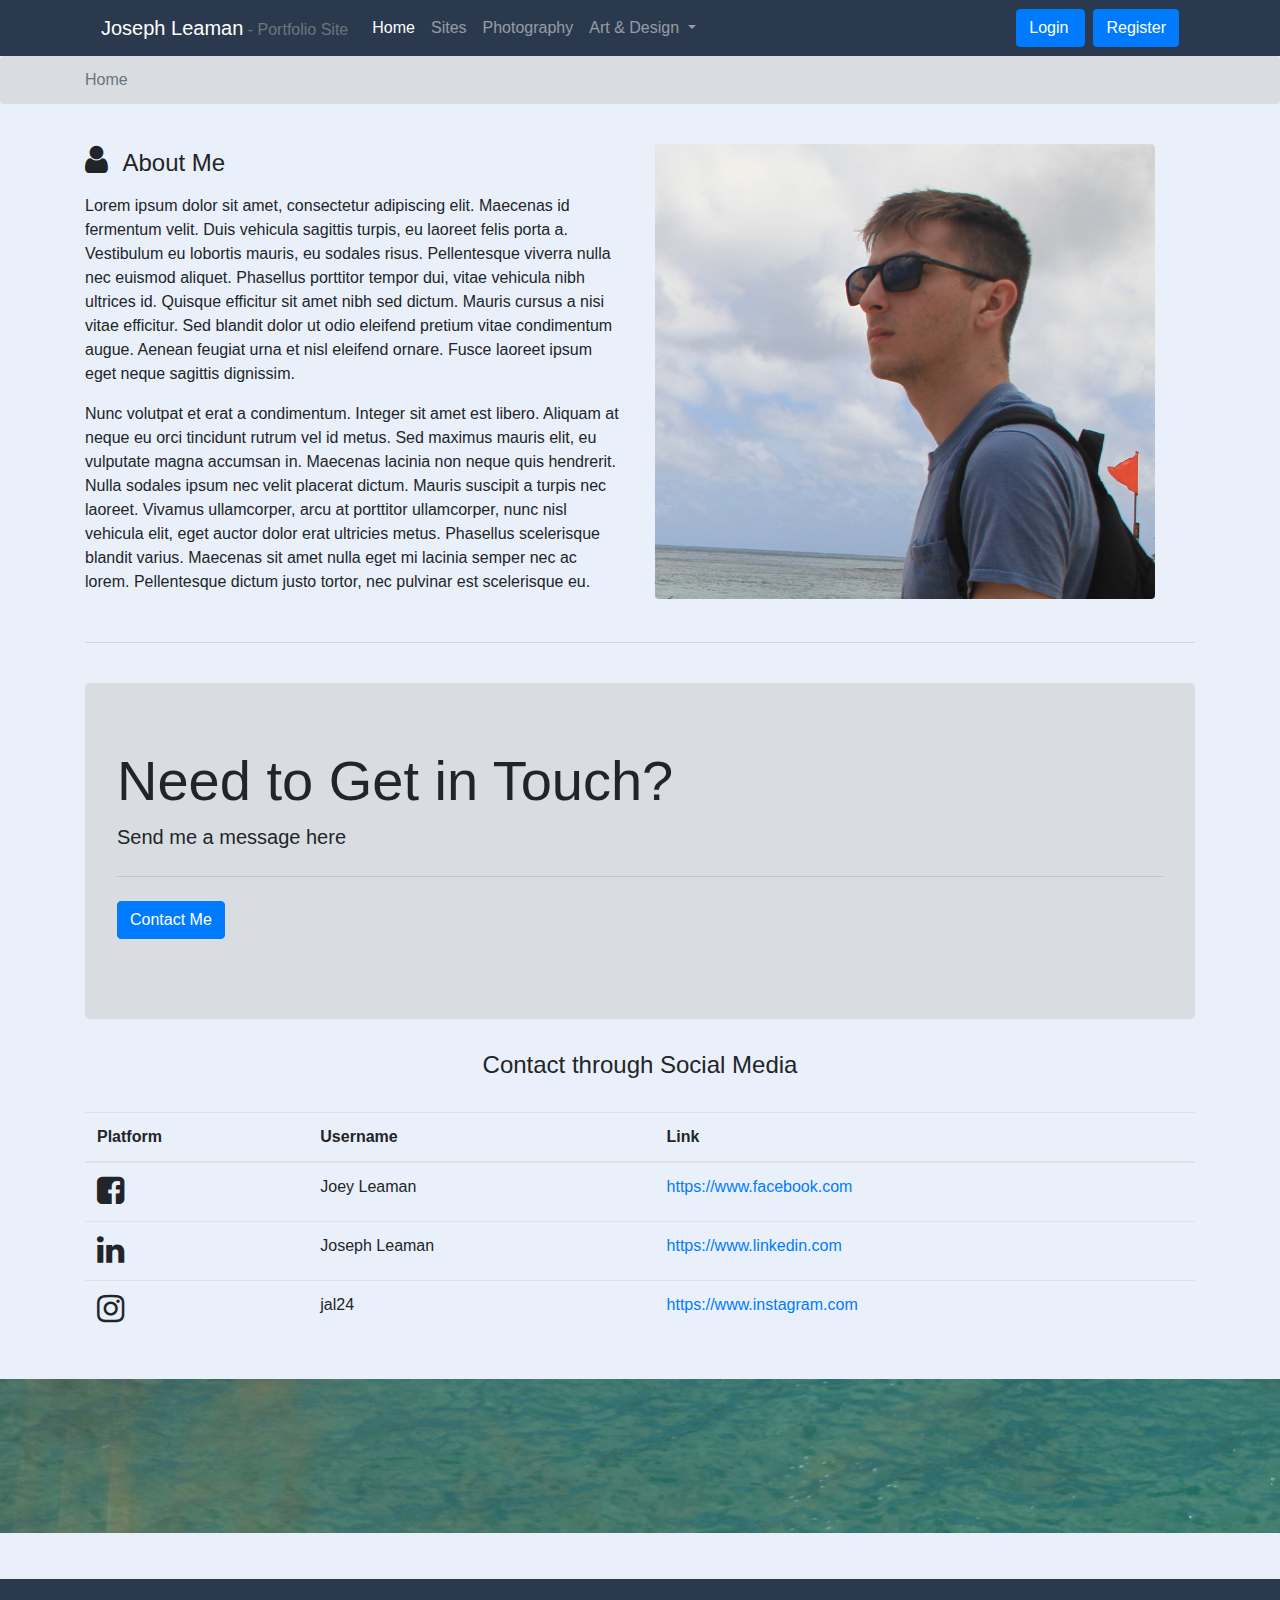
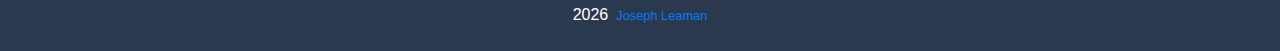
<file: index.html>
<!DOCTYPE html>
<html lang="en">
    <head>
        <title>Joseph Leaman - Portfolio Site</title>
        <meta charset="utf-8">
        <link rel="stylesheet" type="text/css" href="css/font-awesome.min.css">
        <link rel="stylesheet" type="text/css" href="css/bootstrap.css">
        <link rel="stylesheet" type="text/css" href="css/style.css">
    </head>       
    <body>
        <!-- Navbar -->
        <section id="navbar" style="background-color: #2b394f">
            <div class="container">
                <nav class="navbar navbar-expand-lg navbar-dark" style="background-color: #2b394f">
                  <a class="navbar-brand" href="#">Joseph Leaman<small class="text-muted"> - Portfolio Site</small></a>
                  <button class="navbar-toggler" type="button" data-toggle="collapse" data-target="#navbarNavDropdown" aria-controls="navbarNavDropdown" aria-expanded="false" aria-label="Toggle navigation">
                    <span class="navbar-toggler-icon"></span>
                  </button>
                  <div class="collapse navbar-collapse" id="navbarNavDropdown">
                    <ul class="navbar-nav">
                      <li class="nav-item active">
                        <a class="nav-link" href="#">Home <span class="sr-only">(current)</span></a>
                      </li>
                      <li class="nav-item">
                        <a class="nav-link" href="sites.html">Sites</a>
                      </li>
                      <li class="nav-item">
                        <a class="nav-link" href="photography.html">Photography</a>
                      </li>
                      <li class="nav-item dropdown">
                        <a class="nav-link dropdown-toggle" href="#" id="navbarDropdownMenuLink" data-toggle="dropdown" aria-haspopup="true" aria-expanded="false">
                          Art & Design
                        </a>
                        <div class="dropdown-menu" aria-labelledby="navbarDropdownMenuLink">
                          <a class="dropdown-item" href="2d.html">2D Design</a>
                          <a class="dropdown-item" href="color.html">Color Theory</a>
                        </div>
                      </li>
                    </ul>
                    <ul class="nav ml-auto"> 
                      <li class="nav-item pr-2">
                        <!-- Login/Register -->
                        <button type="button" class="btn btn-primary pr-3" data-toggle="modal" data-target="#loginModal">
                          Login
                        </button>
                          <!-- Login Modal -->
                        <div class="modal fade" id="loginModal" tabindex="-1" role="dialog" aria-labelledby="exampleModalLongTitle" aria-hidden="true">
                          <div class="modal-dialog" role="document">
                            <div class="modal-content">
                              <div class="modal-header">
                                <h5 class="modal-title" id="exampleModalLongTitle">Login</h5>
                                <button type="button" class="close" data-dismiss="modal" aria-label="Close">
                                  <span aria-hidden="true">&times;</span>
                                </button>
                              </div>
                              <div class="modal-body">
                                <form>
                                  <div class="form-group">
                                    <label for="exampleInputEmail1">Email address</label>
                                    <input type="email" class="form-control" id="email" aria-describedby="emailHelp" placeholder="Enter email">
                                    <small id="emailHelp" class="form-text text-muted">We'll never share your email with anyone else.</small>
                                  </div>
                                  <div class="form-group">
                                    <label for="exampleInputPassword1">Password</label>
                                    <input type="password" class="form-control" id="password" placeholder="Password">
                                  </div>
                                  <button type="submit" class="btn btn-primary">Submit</button>
                                </form>
                              </div>
                              <div class="modal-footer">
                                <button type="button" class="btn btn-secondary" data-dismiss="modal">Close</button>
                              </div>
                            </div>
                          </div>
                        </div>
                      </li>
                      <li class="nav-item">
                        <button type="button" class="btn btn-primary float-right" data-toggle="modal" data-target="#registerModal">
                        Register
                        </button>
                          <!-- Register Modal -->
                        <div class="modal fade" id="registerModal" tabindex="-1" role="dialog" aria-labelledby="exampleModalLongTitle" aria-hidden="true">
                          <div class="modal-dialog" role="document">
                            <div class="modal-content">
                              <div class="modal-header">
                                <h5 class="modal-title" id="exampleModalLongTitle">Register</h5>
                                <button type="button" class="close" data-dismiss="modal" aria-label="Close">
                                  <span aria-hidden="true">&times;</span>
                                </button>
                              </div>
                              <div class="modal-body">
                                <form>
                                  <div class="form-group">
                                    <label for="email">Email address</label>
                                    <input type="email" class="form-control" id="email" aria-describedby="emailHelp" placeholder="Enter email">
                                    <small id="emailHelp" class="form-text text-muted">We'll never share your email with anyone else.</small>
                                  </div>
                                  <div class="form-group">
                                    <label for="password">Password</label>
                                    <input type="password" class="form-control" id="password" placeholder="Password">
                                  </div>
                                  <div class="form-group">
                                    <label for="passwordConfirm">Confirm Password</label>
                                    <input type="password" class="form-control" id="passwordConfirm" placeholder="Confirm Password">
                                  </div>
                                  <button type="submit" class="btn btn-primary">Submit</button>
                                </form>
                              </div>
                              <div class="modal-footer">
                                <button type="button" class="btn btn-secondary" data-dismiss="modal">Close</button>
                              </div>
                            </div>
                          </div>
                        </div>
                      </li>
                    </ul>
                  </div>
                </nav>
            </div>
        </section>
        <!-- Content -->
            <nav aria-label="breadcrumb">
                <ol class="breadcrumb">
                    <div class="container">
                    <li class="breadcrumb-item active" aria-current="page">Home</li>
                    </div>
                </ol>
            </nav>
        <section>
            <div class="container">
                <div class="row pt-4 pb-3">
                    <div class="col-md-6">
                        <i id="about-icon" class="fa fa-user fa-2x"></i>
                        <h4 id="about" class="pb-2">About Me</h4>
                        <p>Lorem ipsum dolor sit amet, consectetur adipiscing elit. Maecenas id fermentum velit. Duis vehicula sagittis turpis, eu laoreet felis porta a. Vestibulum eu lobortis mauris, eu sodales risus. Pellentesque viverra nulla nec euismod aliquet. Phasellus porttitor tempor dui, vitae vehicula nibh ultrices id. Quisque efficitur sit amet nibh sed dictum. Mauris cursus a nisi vitae efficitur. Sed blandit dolor ut odio eleifend pretium vitae condimentum augue. Aenean feugiat urna et nisl eleifend ornare. Fusce laoreet ipsum eget neque sagittis dignissim.</p>
                        <p>
                        Nunc volutpat et erat a condimentum. Integer sit amet est libero. Aliquam at neque eu orci tincidunt rutrum vel id metus. Sed maximus mauris elit, eu vulputate magna accumsan in. Maecenas lacinia non neque quis hendrerit. Nulla sodales ipsum nec velit placerat dictum. Mauris suscipit a turpis nec laoreet. Vivamus ullamcorper, arcu at porttitor ullamcorper, nunc nisl vehicula elit, eget auctor dolor erat ultricies metus. Phasellus scelerisque blandit varius. Maecenas sit amet nulla eget mi lacinia semper nec ac lorem. Pellentesque dictum justo tortor, nec pulvinar est scelerisque eu.
                        </p>
                    </div>
                    <div class="col-md-6">
                        <img id="me" src="img/me.JPG" alt="Picture of Myself" class="rounded">
                    </div>
                </div>
                <hr>
            </div>
        </section>
        
        <!-- Contact Section-->
        <section id="contact">
            <div class="container">
                <div class="row pt-4">
                    <div class="col-lg-12">
                        <div class="jumbotron">
                          <h1 class="display-4">Need to Get in Touch?</h1>
                          <p class="lead">Send me a message here</p>
                          <hr class="my-4">
                          <p>
                              <button class="btn btn-primary" type="button" data-toggle="collapse" data-target="#collapseExample" aria-expanded="false" aria-controls="collapseExample">
                                Contact Me
                              </button>
                            </p>
                            <div class="collapse" id="collapseExample">
                              <div class="card card-body">
                                <form>
                                    <div class="row">
                                        <div class="col-12">
                                            <input id="form-subject" class="form-control form-control-sm" type="text" placeholder="Subject"> 
                                        </div>
                                        <div class="col-12 pt-2">
                                            <textarea class="form-control pt-2" rows="3" placeholder="Message"></textarea>
                                        </div>
                                        <div class="col-12 pt-2">
                                            <button type="submit" class="btn btn-primary">Send Message</button>
                                        </div>
                                    </div>
                                </form>
                              </div>
                            </div>
                        </div>
                    </div>
                </div>
                <h4 class="text-center pb-4">Contact through Social Media</h4>
                <div class="row">
                    <div class="col-lg-12">
                        <table class="table">
                          <thead>
                            <tr>
                              <th scope="col">Platform</th>
                              <th scope="col">Username</th>
                              <th scope="col">Link</th>
                            </tr>
                          </thead>
                          <tbody>
                            <tr>
                              <th scope="row"><i class="fa fa-facebook-square fa-2x"></i></th>
                              <td>Joey Leaman</td>
                                <td><a href="https://www.facebook.com/">https://www.facebook.com</a></td>
                            </tr>
                            <tr>
                              <th scope="row"><i class="fa fa-linkedin fa-2x"></i></th>
                              <td>Joseph Leaman</td>
                              <td><a href="https://www.linkedin.com/">https://www.linkedin.com</a></td>
                            </tr>
                            <tr>
                              <th scope="row"><i class="fa fa-instagram fa-2x"></i></th>
                              <td>jal24</td>
                              <td><a href="https://www.instagram.com/">https://www.instagram.com</a></td>
                            </tr>
                          </tbody>
                        </table>
                    </div>
                </div>
            </div>
        </section>
        <div class="shadow"></div>
        <!-- Banner -->
        <section>
            <div class="container-fluid">
                <div class="row pt-4">
                    <div class="col-lg-12" id="ocean-banner">
                    
                    </div>
                </div>
            </div>
        </section>
        <!-- Begin Footer -->
        <footer id="footer">
            <div class="container pt-4 pb-2">
                <div class="row">
                    <div class="col text-center">
                        <p><span id="year"></span> <small class="text-muted">&nbsp;<a href="mailto:jal24@pct.edu" alt="my email">Joseph Leaman</a></small></p>
                    </div>
                </div>
            </div>
        </footer>
    <!-- Scripts -->
    <script src="js/jquery.min.js"></script>
    <script src="js/popper.min.js"></script>
    <script src="js/bootstrap.min.js"></script>
    <script>
        //Get current year for copyright
        $('#year').text(new Date().getFullYear());
        

    </script>
    </body>

</html>
</file>
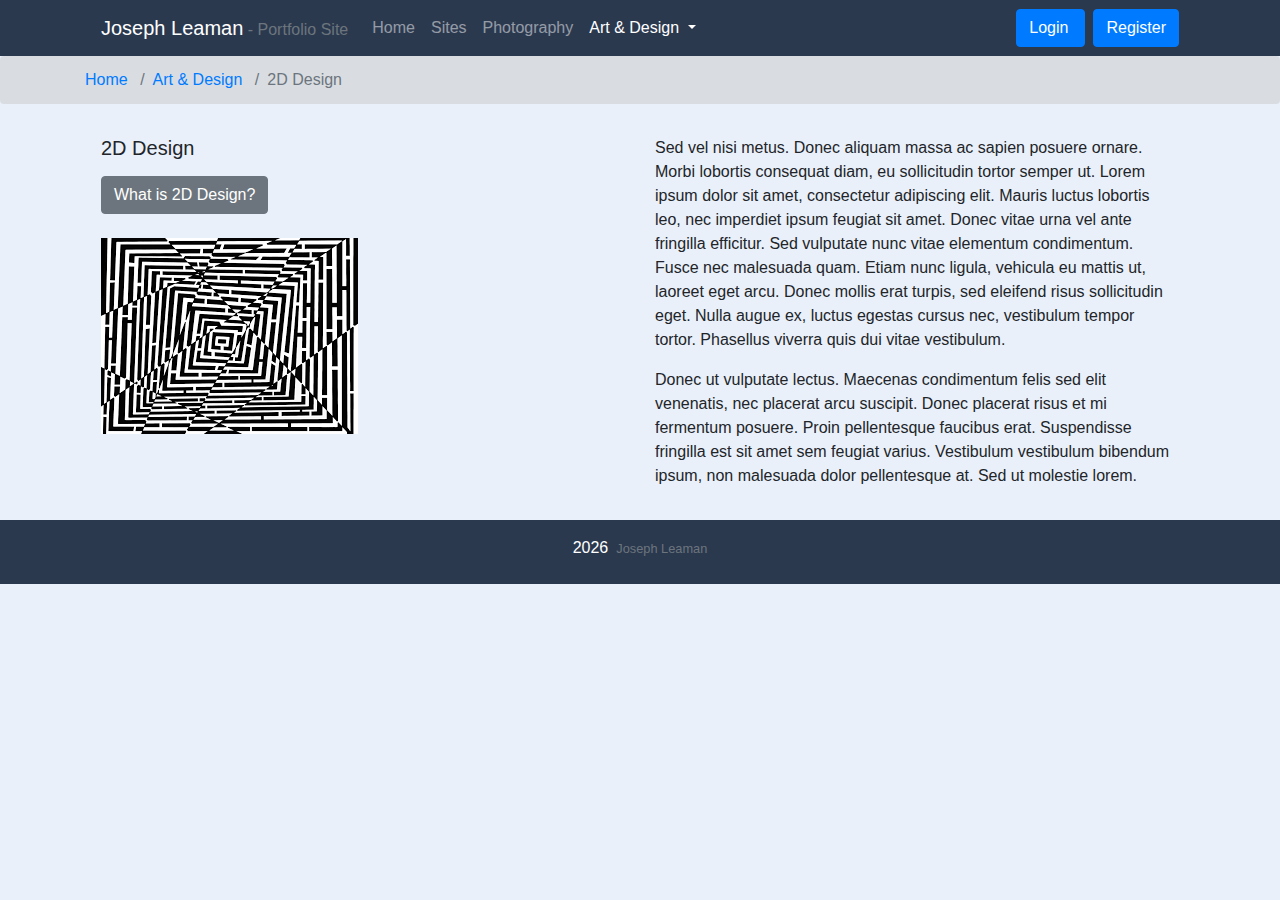
<file: 2d.html>
<!DOCTYPE html>
<html lang="en">
    <head>
        <title>Joseph Leaman - Portfolio Site</title>
        <meta charset="utf-8">
        <link rel="stylesheet" type="text/css" href="css/font-awesome.min.css">
        <link rel="stylesheet" type="text/css" href="css/bootstrap.css">
        <link rel="stylesheet" type="text/css" href="css/style.css">
    </head>       
    <body>
        <!-- Navbar -->
        <section id="navbar" style="background-color: #2b394f">
            <div class="container">
                <nav class="navbar navbar-expand-lg navbar-dark" style="background-color: #2b394f">
                  <a class="navbar-brand" href="index.html">Joseph Leaman<small class="text-muted"> - Portfolio Site</small></a>
                  <button class="navbar-toggler" type="button" data-toggle="collapse" data-target="#navbarNavDropdown" aria-controls="navbarNavDropdown" aria-expanded="false" aria-label="Toggle navigation">
                    <span class="navbar-toggler-icon"></span>
                  </button>
                  <div class="collapse navbar-collapse" id="navbarNavDropdown">
                    <ul class="navbar-nav">
                      <li class="nav-item">
                        <a class="nav-link" href="index.html">Home</a>
                      </li>
                      <li class="nav-item">
                        <a class="nav-link" href="sites.html">Sites</a>
                      </li>
                      <li class="nav-item">
                        <a class="nav-link" href="photography.html">Photography</a>
                      </li>
                      <li class="nav-item dropdown">
                        <a class="nav-link dropdown-toggle active" href="#" id="navbarDropdownMenuLink" data-toggle="dropdown" aria-haspopup="true" aria-expanded="false">
                          Art & Design
                        </a>
                        <div class="dropdown-menu" aria-labelledby="navbarDropdownMenuLink">
                          <a class="dropdown-item active" href="2d.html">2D Design  <span class="sr-only">(current)</span></a>
                          <a class="dropdown-item" href="color.html">Color Theory</a>
                        </div>
                      </li>
                    </ul>
                    <ul class="nav ml-auto"> 
                      <li class="nav-item pr-2">
                        <!-- Login/Register -->
                        <button type="button" class="btn btn-primary pr-3" data-toggle="modal" data-target="#loginModal">
                          Login
                        </button>
                          <!-- Login Modal -->
                        <div class="modal fade" id="loginModal" tabindex="-1" role="dialog" aria-labelledby="exampleModalLongTitle" aria-hidden="true">
                          <div class="modal-dialog" role="document">
                            <div class="modal-content">
                              <div class="modal-header">
                                <h5 class="modal-title" id="exampleModalLongTitle">Login</h5>
                                <button type="button" class="close" data-dismiss="modal" aria-label="Close">
                                  <span aria-hidden="true">&times;</span>
                                </button>
                              </div>
                              <div class="modal-body">
                                <form>
                                  <div class="form-group">
                                    <label for="exampleInputEmail1">Email address</label>
                                    <input type="email" class="form-control" id="email" aria-describedby="emailHelp" placeholder="Enter email">
                                    <small id="emailHelp" class="form-text text-muted">We'll never share your email with anyone else.</small>
                                  </div>
                                  <div class="form-group">
                                    <label for="exampleInputPassword1">Password</label>
                                    <input type="password" class="form-control" id="password" placeholder="Password">
                                  </div>
                                  <button type="submit" class="btn btn-primary">Submit</button>
                                </form>
                              </div>
                              <div class="modal-footer">
                                <button type="button" class="btn btn-secondary" data-dismiss="modal">Close</button>
                              </div>
                            </div>
                          </div>
                        </div>
                      </li>
                      <li class="nav-item">
                        <button type="button" class="btn btn-primary float-right" data-toggle="modal" data-target="#registerModal">
                        Register
                        </button>
                          <!-- Register Modal -->
                        <div class="modal fade" id="registerModal" tabindex="-1" role="dialog" aria-labelledby="exampleModalLongTitle" aria-hidden="true">
                          <div class="modal-dialog" role="document">
                            <div class="modal-content">
                              <div class="modal-header">
                                <h5 class="modal-title" id="exampleModalLongTitle">Register</h5>
                                <button type="button" class="close" data-dismiss="modal" aria-label="Close">
                                  <span aria-hidden="true">&times;</span>
                                </button>
                              </div>
                              <div class="modal-body">
                                <form>
                                  <div class="form-group">
                                    <label for="email">Email address</label>
                                    <input type="email" class="form-control" id="email" aria-describedby="emailHelp" placeholder="Enter email">
                                    <small id="emailHelp" class="form-text text-muted">We'll never share your email with anyone else.</small>
                                  </div>
                                  <div class="form-group">
                                    <label for="password">Password</label>
                                    <input type="password" class="form-control" id="password" placeholder="Password">
                                  </div>
                                  <div class="form-group">
                                    <label for="passwordConfirm">Confirm Password</label>
                                    <input type="password" class="form-control" id="passwordConfirm" placeholder="Confirm Password">
                                  </div>
                                  <button type="submit" class="btn btn-primary">Submit</button>
                                </form>
                              </div>
                              <div class="modal-footer">
                                <button type="button" class="btn btn-secondary" data-dismiss="modal">Close</button>
                              </div>
                            </div>
                          </div>
                        </div>
                      </li>
                    </ul>
                  </div>
                </nav>
            </div>
        </section>
        <!-- Content -->
        <nav aria-label="breadcrumb">
          <ol class="breadcrumb">
              <div class="container">
                <li class="breadcrumb-item"><a href="index.html">Home</a></li>
                <li class="breadcrumb-item"><a href="#">Art & Design</a></li>
                <li class="breadcrumb-item active" aria-current="page">2D Design</li>
              </div>
          </ol>
        </nav>
        <section>
            <div class="container">
                <div class="row p-3">
                    <div class="col-md-6">
                        <h5>2D Design</h5>
                        <p></p>
                        <button type="button" class="btn btn-secondary" data-container="body" data-toggle="popover" data-placement="bottom" data-content="Vivamus
                        sagittis lacus vel augue laoreet rutrum faucibus.">
                          What is 2D Design?
                        </button>
                        <img class="img-fluid d-block pt-4" src="img/2d.png" alt="2d design">
                    </div>
                    <div class="col-md-6">
                        <p>
                            Sed vel nisi metus. Donec aliquam massa ac sapien posuere ornare. Morbi lobortis consequat diam, eu sollicitudin tortor semper ut. Lorem ipsum dolor sit amet, consectetur adipiscing elit. Mauris luctus lobortis leo, nec imperdiet ipsum feugiat sit amet. Donec vitae urna vel ante fringilla efficitur. Sed vulputate nunc vitae elementum condimentum. Fusce nec malesuada quam. Etiam nunc ligula, vehicula eu mattis ut, laoreet eget arcu. Donec mollis erat turpis, sed eleifend risus sollicitudin eget. Nulla augue ex, luctus egestas cursus nec, vestibulum tempor tortor. Phasellus viverra quis dui vitae vestibulum.
                        </p>
                        <p>
                            Donec ut vulputate lectus. Maecenas condimentum felis sed elit venenatis, nec placerat arcu suscipit. Donec placerat risus et mi fermentum posuere. Proin pellentesque faucibus erat. Suspendisse fringilla est sit amet sem feugiat varius. Vestibulum vestibulum bibendum ipsum, non malesuada dolor pellentesque at. Sed ut molestie lorem.
                        </p>
                    </div>
                </div>
            </div>
        </section>
        
        <!-- Begin Footer -->
        <footer id="footer">
        <div class="container pt-3 pb-2">
            <div class="row">
                <div class="col text-center">
                    <p><span id="year"></span> <small class="text-muted">&nbsp;Joseph Leaman</small></p>
                </div>
            </div>
        </div>
        </footer>
    <!-- Scripts -->
    <script src="js/jquery.min.js"></script>
    <script src="js/popper.min.js"></script>
    <script src="js/bootstrap.min.js"></script>
    <script>
        //Get current year for copyright
        $('#year').text(new Date().getFullYear());
    
    </script>
    </body>

</html>
</file>
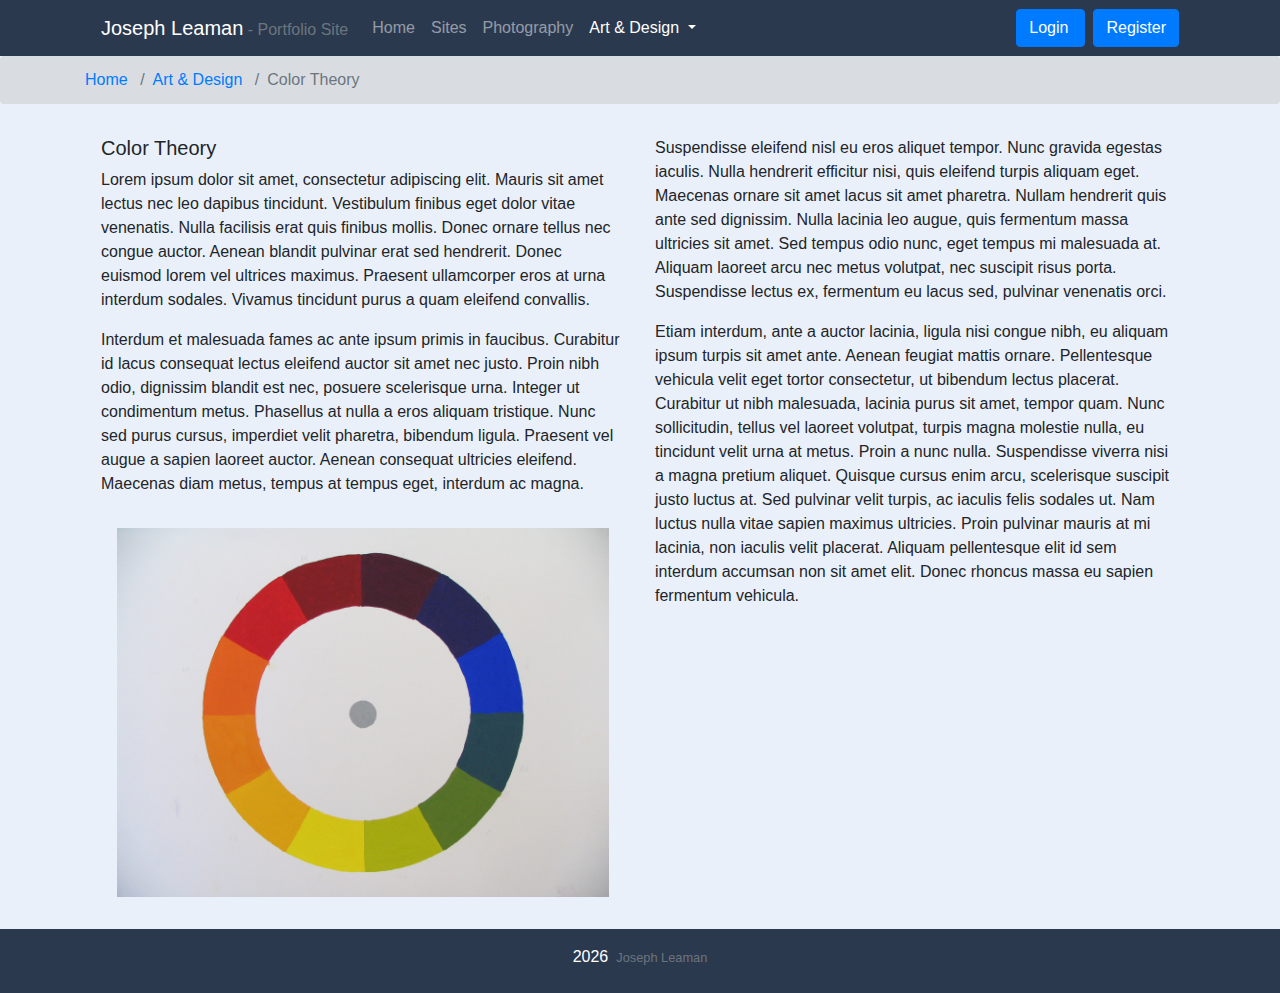
<file: color.html>
<!DOCTYPE html>
<html lang="en">
    <head>
        <title>Joseph Leaman - Portfolio Site</title>
        <meta charset="utf-8">
        <link rel="stylesheet" type="text/css" href="css/font-awesome.min.css">
        <link rel="stylesheet" type="text/css" href="css/bootstrap.css">
        <link rel="stylesheet" type="text/css" href="css/style.css">
    </head>       
    <body>
        <!-- Navbar -->
        <section id="navbar" style="background-color: #2b394f">
            <div class="container">
                <nav class="navbar navbar-expand-lg navbar-dark" style="background-color: #2b394f">
                  <a class="navbar-brand" href="index.html">Joseph Leaman<small class="text-muted"> - Portfolio Site</small></a>
                  <button class="navbar-toggler" type="button" data-toggle="collapse" data-target="#navbarNavDropdown" aria-controls="navbarNavDropdown" aria-expanded="false" aria-label="Toggle navigation">
                    <span class="navbar-toggler-icon"></span>
                  </button>
                  <div class="collapse navbar-collapse" id="navbarNavDropdown">
                    <ul class="navbar-nav">
                      <li class="nav-item">
                        <a class="nav-link" href="index.html">Home</a>
                      </li>
                      <li class="nav-item">
                        <a class="nav-link" href="sites.html">Sites</a>
                      </li>
                      <li class="nav-item">
                        <a class="nav-link" href="photography.html">Photography</a>
                      </li>
                      <li class="nav-item dropdown">
                        <a class="nav-link dropdown-toggle active" href="#" id="navbarDropdownMenuLink" data-toggle="dropdown" aria-haspopup="true" aria-expanded="false">
                          Art & Design
                        </a>
                        <div class="dropdown-menu" aria-labelledby="navbarDropdownMenuLink">
                          <a class="dropdown-item" href="2d.html">2D Design</a>
                          <a class="dropdown-item active" href="#">Color Theory  <span class="sr-only">(current)</span></a>
                        </div> 
                      </li>
                    </ul>
                    <ul class="nav ml-auto"> 
                      <li class="nav-item pr-2">
                        <!-- Login/Register -->
                        <button type="button" class="btn btn-primary pr-3" data-toggle="modal" data-target="#loginModal">
                          Login
                        </button>
                          <!-- Login Modal -->
                        <div class="modal fade" id="loginModal" tabindex="-1" role="dialog" aria-labelledby="exampleModalLongTitle" aria-hidden="true">
                          <div class="modal-dialog" role="document">
                            <div class="modal-content">
                              <div class="modal-header">
                                <h5 class="modal-title" id="exampleModalLongTitle">Login</h5>
                                <button type="button" class="close" data-dismiss="modal" aria-label="Close">
                                  <span aria-hidden="true">&times;</span>
                                </button>
                              </div>
                              <div class="modal-body">
                                <form>
                                  <div class="form-group">
                                    <label for="exampleInputEmail1">Email address</label>
                                    <input type="email" class="form-control" id="email" aria-describedby="emailHelp" placeholder="Enter email">
                                    <small id="emailHelp" class="form-text text-muted">We'll never share your email with anyone else.</small>
                                  </div>
                                  <div class="form-group">
                                    <label for="exampleInputPassword1">Password</label>
                                    <input type="password" class="form-control" id="password" placeholder="Password">
                                  </div>
                                  <button type="submit" class="btn btn-primary">Submit</button>
                                </form>
                              </div>
                              <div class="modal-footer">
                                <button type="button" class="btn btn-secondary" data-dismiss="modal">Close</button>
                              </div>
                            </div>
                          </div>
                        </div>
                      </li>
                      <li class="nav-item">
                        <button type="button" class="btn btn-primary float-right" data-toggle="modal" data-target="#registerModal">
                        Register
                        </button>
                          <!-- Register Modal -->
                        <div class="modal fade" id="registerModal" tabindex="-1" role="dialog" aria-labelledby="exampleModalLongTitle" aria-hidden="true">
                          <div class="modal-dialog" role="document">
                            <div class="modal-content">
                              <div class="modal-header">
                                <h5 class="modal-title" id="exampleModalLongTitle">Register</h5>
                                <button type="button" class="close" data-dismiss="modal" aria-label="Close">
                                  <span aria-hidden="true">&times;</span>
                                </button>
                              </div>
                              <div class="modal-body">
                                <form>
                                  <div class="form-group">
                                    <label for="email">Email address</label>
                                    <input type="email" class="form-control" id="email" aria-describedby="emailHelp" placeholder="Enter email">
                                    <small id="emailHelp" class="form-text text-muted">We'll never share your email with anyone else.</small>
                                  </div>
                                  <div class="form-group">
                                    <label for="password">Password</label>
                                    <input type="password" class="form-control" id="password" placeholder="Password">
                                  </div>
                                  <div class="form-group">
                                    <label for="passwordConfirm">Confirm Password</label>
                                    <input type="password" class="form-control" id="passwordConfirm" placeholder="Confirm Password">
                                  </div>
                                  <button type="submit" class="btn btn-primary">Submit</button>
                                </form>
                              </div>
                              <div class="modal-footer">
                                <button type="button" class="btn btn-secondary" data-dismiss="modal">Close</button>
                              </div>
                            </div>
                          </div>
                        </div>
                      </li>
                    </ul>
                  </div>
                </nav>
            </div>
        </section>
        <!-- Content -->
        <nav aria-label="breadcrumb">
          <ol class="breadcrumb">
              <div class="container">
                <li class="breadcrumb-item"><a href="index.html">Home</a></li>
                <li class="breadcrumb-item"><a href="#">Art & Design</a></li>
                <li class="breadcrumb-item active" aria-current="page">Color Theory</li>
              </div>
          </ol>
        </nav>
        <section>
            <div class="container">
                <div class="row p-3">
                    <div class="col-md-6">
                        <h5>Color Theory</h5>
                        <p>Lorem ipsum dolor sit amet, consectetur adipiscing elit. Mauris sit amet lectus nec leo dapibus tincidunt. Vestibulum finibus eget dolor vitae venenatis. Nulla facilisis erat quis finibus mollis. Donec ornare tellus nec congue auctor. Aenean blandit pulvinar erat sed hendrerit. Donec euismod lorem vel ultrices maximus. Praesent ullamcorper eros at urna interdum sodales. Vivamus tincidunt purus a quam eleifend convallis.</p>
                        <p>
                        Interdum et malesuada fames ac ante ipsum primis in faucibus. Curabitur id lacus consequat lectus eleifend auctor sit amet nec justo. Proin nibh odio, dignissim blandit est nec, posuere scelerisque urna. Integer ut condimentum metus. Phasellus at nulla a eros aliquam tristique. Nunc sed purus cursus, imperdiet velit pharetra, bibendum ligula. Praesent vel augue a sapien laoreet auctor. Aenean consequat ultricies eleifend. Maecenas diam metus, tempus at tempus eget, interdum ac magna.</p>
                        <img class="img-fluid p-3" src="img/color.jpg" alt="color wheel">
                    </div>
                    <div class="col-md-6">
                        <p>
                            Suspendisse eleifend nisl eu eros aliquet tempor. Nunc gravida egestas iaculis. Nulla hendrerit efficitur nisi, quis eleifend turpis aliquam eget. Maecenas ornare sit amet lacus sit amet pharetra. Nullam hendrerit quis ante sed dignissim. Nulla lacinia leo augue, quis fermentum massa ultricies sit amet. Sed tempus odio nunc, eget tempus mi malesuada at. Aliquam laoreet arcu nec metus volutpat, nec suscipit risus porta. Suspendisse lectus ex, fermentum eu lacus sed, pulvinar venenatis orci.
                        </p>
                        <p>
                            Etiam interdum, ante a auctor lacinia, ligula nisi congue nibh, eu aliquam ipsum turpis sit amet ante. Aenean feugiat mattis ornare. Pellentesque vehicula velit eget tortor consectetur, ut bibendum lectus placerat. Curabitur ut nibh malesuada, lacinia purus sit amet, tempor quam. Nunc sollicitudin, tellus vel laoreet volutpat, turpis magna molestie nulla, eu tincidunt velit urna at metus. Proin a nunc nulla. Suspendisse viverra nisi a magna pretium aliquet. Quisque cursus enim arcu, scelerisque suscipit justo luctus at. Sed pulvinar velit turpis, ac iaculis felis sodales ut. Nam luctus nulla vitae sapien maximus ultricies. Proin pulvinar mauris at mi lacinia, non iaculis velit placerat. Aliquam pellentesque elit id sem interdum accumsan non sit amet elit. Donec rhoncus massa eu sapien fermentum vehicula.
                        </p>
                    </div>
                </div>
            </div>
        </section>
        
        <!-- Begin Footer -->
        <footer id="footer">
        <div class="container pt-3 pb-2">
            <div class="row">
                <div class="col text-center">
                    <p><span id="year"></span> <small class="text-muted">&nbsp;Joseph Leaman</small></p>
                </div>
            </div>
        </div>
        </footer>
    <!-- Scripts -->
    <script src="js/jquery.min.js"></script>
    <script src="js/popper.min.js"></script>
    <script src="js/bootstrap.min.js"></script>
    <script>
        //Get current year for copyright
        $('#year').text(new Date().getFullYear());
    
    </script>
    </body>

</html>
</file>
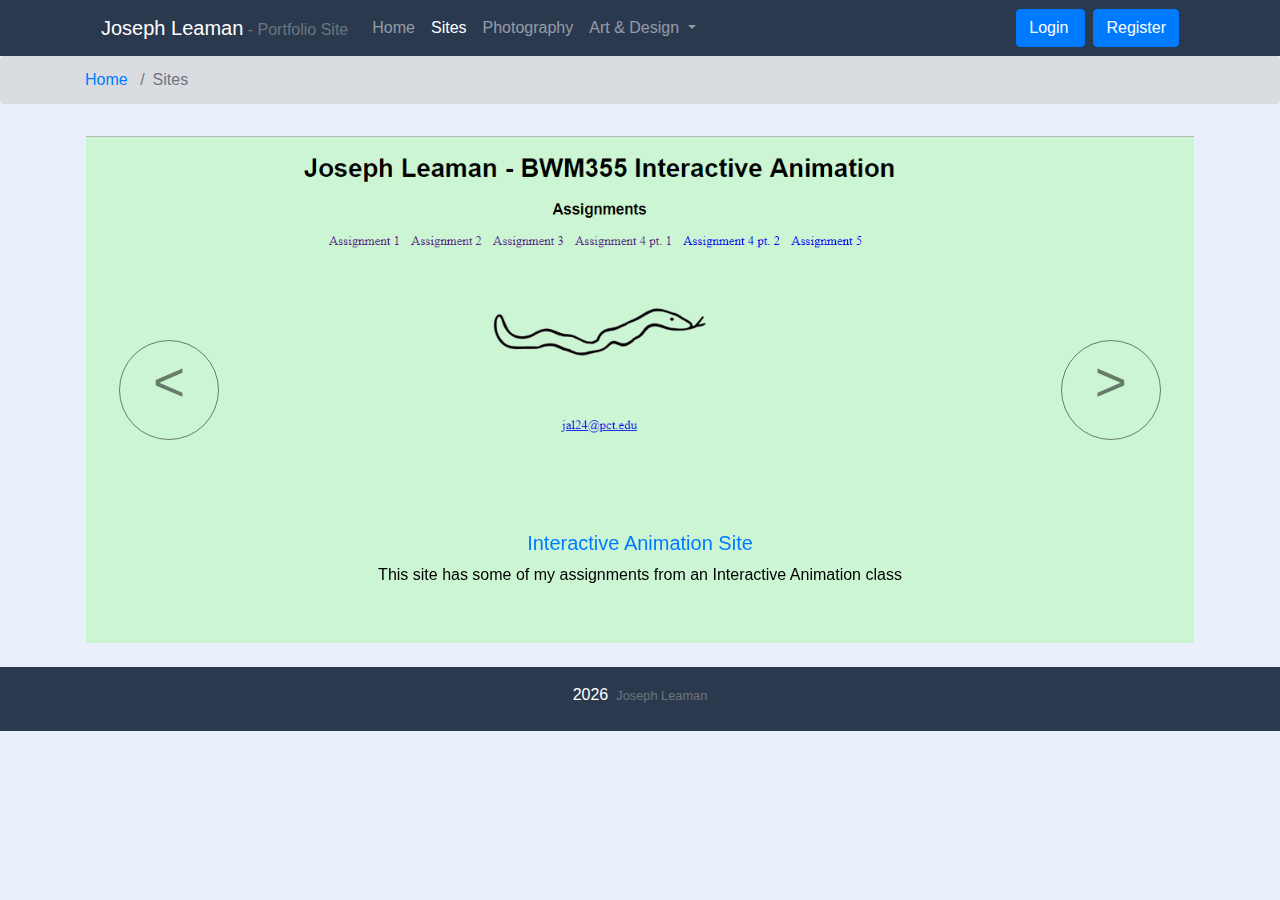
<file: sites.html>
<!DOCTYPE html>
<html lang="en">
    <head>
        <title>Joseph Leaman - Portfolio Site</title>
        <meta charset="utf-8">
        <link rel="stylesheet" type="text/css" href="css/font-awesome.min.css">
        <link rel="stylesheet" type="text/css" href="css/bootstrap.css">
        <link rel="stylesheet" type="text/css" href="css/style.css">
    </head>       
    <body>
        <!-- Navbar -->
        <section id="navbar" style="background-color: #2b394f">
            <div class="container">
                <nav class="navbar navbar-expand-lg navbar-dark" style="background-color: #2b394f">
                  <a class="navbar-brand" href="index.html">Joseph Leaman<small class="text-muted"> - Portfolio Site</small></a>
                  <button class="navbar-toggler" type="button" data-toggle="collapse" data-target="#navbarNavDropdown" aria-controls="navbarNavDropdown" aria-expanded="false" aria-label="Toggle navigation">
                    <span class="navbar-toggler-icon"></span>
                  </button>
                  <div class="collapse navbar-collapse" id="navbarNavDropdown">
                    <ul class="navbar-nav">
                      <li class="nav-item">
                        <a class="nav-link" href="index.html">Home</a>
                      </li>
                      <li class="nav-item active">
                        <a class="nav-link" href="#">Sites <span class="sr-only">(current)</span></a>
                      </li>
                      <li class="nav-item">
                        <a class="nav-link" href="photography.html">Photography</a>
                      </li>
                      <li class="nav-item dropdown">
                        <a class="nav-link dropdown-toggle" href="#" id="navbarDropdownMenuLink" data-toggle="dropdown" aria-haspopup="true" aria-expanded="false">
                          Art & Design
                        </a>
                        <div class="dropdown-menu" aria-labelledby="navbarDropdownMenuLink">
                          <a class="dropdown-item" href="2d.html">2D Design</a>
                          <a class="dropdown-item" href="color.html">Color Theory</a>
                        </div>
                      </li>
                    </ul>
                    <ul class="nav ml-auto"> 
                      <li class="nav-item pr-2">
                        <!-- Login/Register -->
                        <button type="button" class="btn btn-primary pr-3" data-toggle="modal" data-target="#loginModal">
                          Login
                        </button>
                          <!-- Login Modal -->
                        <div class="modal fade" id="loginModal" tabindex="-1" role="dialog" aria-labelledby="exampleModalLongTitle" aria-hidden="true">
                          <div class="modal-dialog" role="document">
                            <div class="modal-content">
                              <div class="modal-header">
                                <h5 class="modal-title" id="exampleModalLongTitle">Login</h5>
                                <button type="button" class="close" data-dismiss="modal" aria-label="Close">
                                  <span aria-hidden="true">&times;</span>
                                </button>
                              </div>
                              <div class="modal-body">
                                <form>
                                  <div class="form-group">
                                    <label for="exampleInputEmail1">Email address</label>
                                    <input type="email" class="form-control" id="email" aria-describedby="emailHelp" placeholder="Enter email">
                                    <small id="emailHelp" class="form-text text-muted">We'll never share your email with anyone else.</small>
                                  </div>
                                  <div class="form-group">
                                    <label for="exampleInputPassword1">Password</label>
                                    <input type="password" class="form-control" id="password" placeholder="Password">
                                  </div>
                                  <button type="submit" class="btn btn-primary">Submit</button>
                                </form>
                              </div>
                              <div class="modal-footer">
                                <button type="button" class="btn btn-secondary" data-dismiss="modal">Close</button>
                              </div>
                            </div>
                          </div>
                        </div>
                      </li>
                      <li class="nav-item">
                        <button type="button" class="btn btn-primary float-right" data-toggle="modal" data-target="#registerModal">
                        Register
                        </button>
                          <!-- Register Modal -->
                        <div class="modal fade" id="registerModal" tabindex="-1" role="dialog" aria-labelledby="exampleModalLongTitle" aria-hidden="true">
                          <div class="modal-dialog" role="document">
                            <div class="modal-content">
                              <div class="modal-header">
                                <h5 class="modal-title" id="exampleModalLongTitle">Register</h5>
                                <button type="button" class="close" data-dismiss="modal" aria-label="Close">
                                  <span aria-hidden="true">&times;</span>
                                </button>
                              </div>
                              <div class="modal-body">
                                <form>
                                  <div class="form-group">
                                    <label for="email">Email address</label>
                                    <input type="email" class="form-control" id="email" aria-describedby="emailHelp" placeholder="Enter email">
                                    <small id="emailHelp" class="form-text text-muted">We'll never share your email with anyone else.</small>
                                  </div>
                                  <div class="form-group">
                                    <label for="password">Password</label>
                                    <input type="password" class="form-control" id="password" placeholder="Password">
                                  </div>
                                  <div class="form-group">
                                    <label for="passwordConfirm">Confirm Password</label>
                                    <input type="password" class="form-control" id="passwordConfirm" placeholder="Confirm Password">
                                  </div>
                                  <button type="submit" class="btn btn-primary">Submit</button>
                                </form>
                              </div>
                              <div class="modal-footer">
                                <button type="button" class="btn btn-secondary" data-dismiss="modal">Close</button>
                              </div>
                            </div>
                          </div>
                        </div>
                      </li>
                    </ul>   
                  </div>
                </nav>
            </div>
        </section>
        <!-- Content -->
        <nav aria-label="breadcrumb">
          <ol class="breadcrumb">
            <div class="container">
                <li class="breadcrumb-item"><a href="index.html">Home</a></li>
                <li class="breadcrumb-item active" aria-current="page">Sites</li>
            </div>
          </ol>
        </nav>
        <!-- Sites Carousel -->
        <section>
            <div class="container">
                <div class="row p-3 pb-4">
                    <div id="carouselExampleControls" class="carousel slide m-auto" data-ride="carousel">
                      <div class="carousel-inner">
                        <div class="carousel-item active">
                          <img class="img-fluid" height="400" src="img/site1.PNG" alt="Site 1">
                          <div class="carousel-caption d-none d-md-block">
                            <h5><a href="http://bwm355.jaldesign.info/">Interactive Animation Site</a></h5>
                            <p class="site-description">This site has some of my assignments from an Interactive Animation class</p>
                          </div>
                        </div>
                        <div class="carousel-item">
                          <img class="img-fluid" height="400" src="img/site2.PNG" alt="Site 2">
                          <div class="carousel-caption d-none d-md-block">
                            <h5><a href="http://bwm290.jaldesign.info/">Front End Frameworks Site</a></h5>
                            <p class="site-description">This site has some of my assignments from a Front End Frameworks class</p>
                          </div>
                        </div>
                        <div class="carousel-item">
                          <img class="img-fluid" src="img/site3.PNG" alt="Site 3">
                          <div class="carousel-caption d-none d-md-block">
                            <h5><a href="http://bwm160.jaldesign.info/">Intro to PHP Site</a></h5>
                            <p class="site-description">This site has some of my assignments from an Intro to PHP class.</p>
                          </div>
                        </div>
                        <div class="carousel-item">
                          <img class="img-fluid" src="img/site4.PNG" alt="Site 4">
                          <div class="carousel-caption d-none d-md-block">
                            <h5><a href="http://bwm290.jaldesign.info/src/contact.html">Glozzum</a></h5>
                            <p class="site-description">The goal of this assignment was to recreate two webpages as accurately as possible using Bootstrap 4</p>
                          </div>
                        </div>
                      </div>
                      <a class="carousel-control-prev" href="#carouselExampleControls" role="button" data-slide="prev">
                        <span class="carousel-control-prev-icon" aria-hidden="true"></span>
                        <span class="sr-only">Previous</span>
                      </a>
                      <a class="carousel-control-next" href="#carouselExampleControls" role="button" data-slide="next">
                        <span class="carousel-control-next-icon" aria-hidden="true"></span>
                        <span class="sr-only">Next</span>
                      </a>
                    </div>
                </div>
            </div>
        </section>
        
        <!-- Begin Footer -->
        <footer id="footer">
        <div class="container pt-3 pb-2">
            <div class="row">
                <div class="col text-center">
                    <p><span id="year"></span> <small class="text-muted">&nbsp;Joseph Leaman</small></p>
                </div>
            </div>
        </div>
        </footer>
        
        <!-- Login Modal -->
                    <div class="modal fade" id="loginModal" tabindex="-1" role="dialog" aria-labelledby="exampleModalLongTitle" aria-hidden="true">
                      <div class="modal-dialog" role="document">
                        <div class="modal-content">
                          <div class="modal-header">
                            <h5 class="modal-title" id="exampleModalLongTitle">Modal title</h5>
                            <button type="button" class="close" data-dismiss="modal" aria-label="Close">
                              <span aria-hidden="true">&times;</span>
                            </button>
                          </div>
                          <div class="modal-body">
                            ...
                          </div>
                          <div class="modal-footer">
                            <button type="button" class="btn btn-secondary" data-dismiss="modal">Close</button>
                            <button type="button" class="btn btn-primary">Save changes</button>
                          </div>
                        </div>
                      </div>
                    </div>
    <!-- Scripts -->
    <script src="js/jquery.min.js"></script>
    <script src="js/popper.min.js"></script>
    <script src="js/bootstrap.min.js"></script>
    <script>
        //Get current year for copyright
        $('#year').text(new Date().getFullYear());
    
    </script>
    </body>

</html>
</file>
<file: css/style.css>
@import url(bootstrap.css);
#footer {
  background-color: #2b394f;
  color: #fff;
  margin-bottom: 0px; }

#me {
  width: 500px; }

body {
  background-color: #eaf0f9; }

#ocean-banner {
  height: 200px;
  background-image: url(../img/ocean_background.JPG);
  background-repeat: no-repeat;
  background-size: 2000px;
  background-attachment: fixed;
  background-origin: border-box;
  background-position: 0px 200px; }

#wildlife-banner {
  height: 150px;
  position: relative;
  background: linear-gradient(rgba(20, 20, 20, 0.5), rgba(20, 20, 20, 0.5)), url(../img/wildlife_background.JPG);
  background-repeat: no-repeat;
  background-size: 2000px;
  background-attachment: fixed;
  background-position: center bottom;
  z-index: -1; }

#landscape-banner {
  height: 150px;
  position: relative;
  background: linear-gradient(rgba(20, 20, 20, 0.5), rgba(20, 20, 20, 0.5)), url(../img/landscape_background.JPG);
  background-repeat: no-repeat;
  background-size: 2000px;
  background-attachment: fixed;
  background-position: center top;
  z-index: -1; }

.banner-heading {
  position: relative;
  color: white; }

#about-icon {
  position: relative; }

#about {
  display: inline-block;
  padding-left: 10px; }

.breadcrumb-item {
  display: inline-block; }

#form-subject {
  width: 300px; }

.carousel-inner img {
  margin: auto; }

.carousel-control-prev-icon,
.carousel-control-next-icon {
  height: 100px;
  width: 100px;
  outline: black;
  background-size: 100%, 100%;
  border-radius: 50%;
  border: 1px solid black;
  background-image: none; }

.carousel-control-next-icon:after {
  content: '>';
  font-size: 55px;
  color: black; }

.carousel-control-prev-icon:after {
  content: '<';
  font-size: 55px;
  color: black; }

.site-description {
  color: black; }

.breadcrumb, .jumbotron, .modal-body, .modal-header, .modal-footer {
  background-color: #d9dde2; }

@media only screen and (max-width: 1210px) {
  #me {
    width: 300px; }
  body {
    font-size: .9em; }
  .card {
    padding-bottom: 10px; } }
</file>
